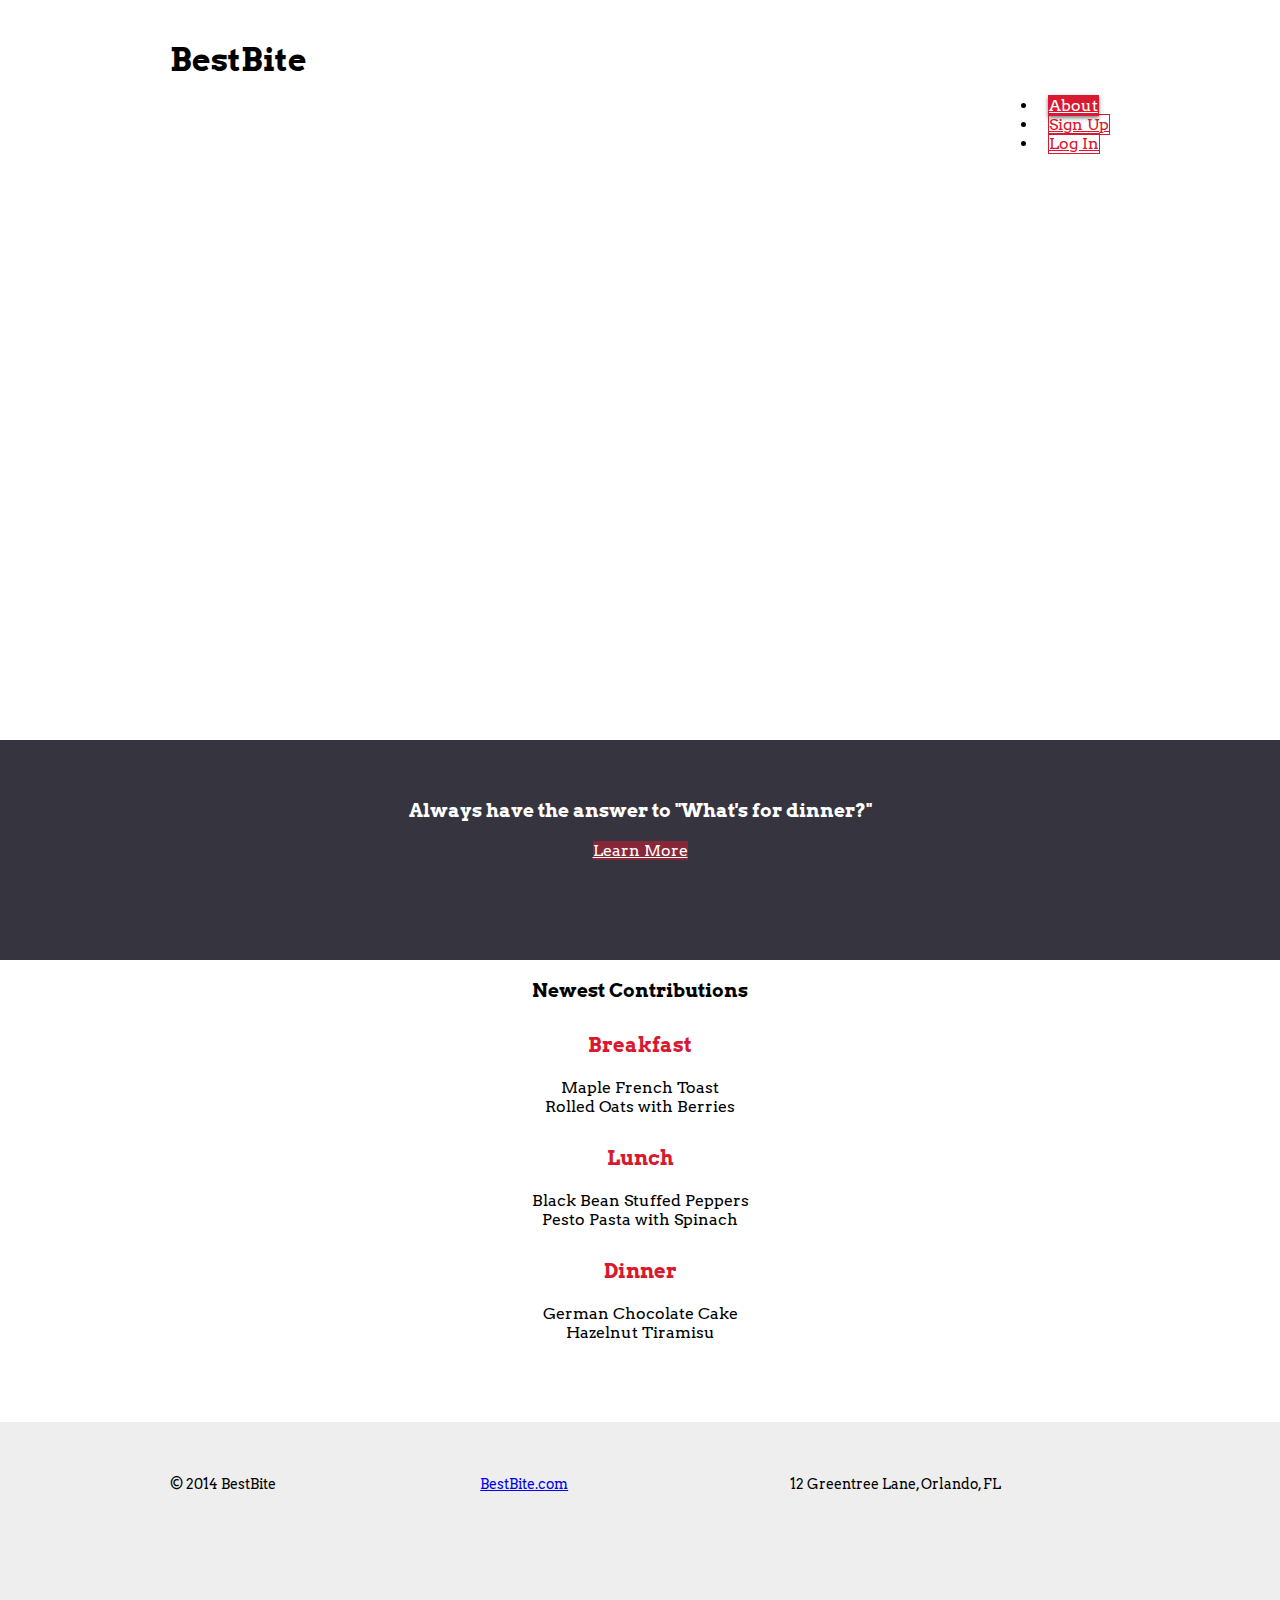
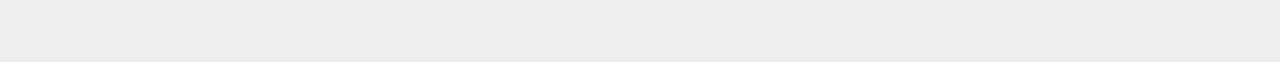
<file: htmlcss/bestbite/index.html>
<!doctype html>
<html>
  <head>
    <link rel="stylesheet" href="https://s3.amazonaws.com/codecademy-content/courses/ltp/css/bootstrap.css">
    <link href='https://fonts.googleapis.com/css?family=Arvo:400,700' rel='stylesheet' type='text/css'>
    <link rel="stylesheet" href="style.css">
  </head>
  <body>

    <div class="header">
      <div class="container">
        <div class="row">
          <div class="col-md-4">
            <h1>
              BestBite
            </h1>
          </div>
            <ul class="nav nav-pills">
                             <li role="presentation" class="active"><a href="#">About</a></li>
                         <li role="presentation"><a href="#">Sign Up</a></li>
                        <li role="presentation"><a href="#">Log In</a></li>
                    </ul>
        </div>

      </div>
    </div>

    <div class="jumbotron">
      <div class="container">
                <div class="row">
                     <div class="col-md-4">
             <h2>Browse</h2>
             <h2>Create</h2>
             <h2>Share</h2>
        </div>
      </div>
    </div>
    </div>

    <div class="section banner">
      <div class="container">
        <h3>Always have the answer to "What's for dinner?"</h3>
        <a class="btn btn-default" href="#" role="button">Learn More</a>
      </div>
    </div>

    <div class="section">
      <div class="container">
        <div class="page-header">
          <h3>Newest Contributions</h3>
        </div>
          <div class="row">
            <div class="col-md-4">
              <h4>Breakfast</h4>
              <ul>
                <li>Maple French Toast</li>
                <li>Rolled Oats with Berries</li>
              </ul>
            </div>
            <div class="col-md-4">
              <h4>Lunch</h4>
              <ul>
                <li>Black Bean Stuffed Peppers</li>
                <li>Pesto Pasta with Spinach</li>
              </ul>
            </div>
            <div class="col-md-4">
              <h4>Dinner</h4>
              <ul>
                <li>German Chocolate Cake</li>
                <li>Hazelnut Tiramisu</li>
              </ul>
            </div>
          </div>
      </div>
    </div>

    <div class="footer">
      <div class="container">
        <p>
           &copy 2014 BestBite
        </p>
        <p>
          <a href="#">BestBite.com</a>
        </p>
        <p>
          12 Greentree Lane, Orlando, FL
        </p>

      </div>
    </div>

  </body>
</html>
</file>
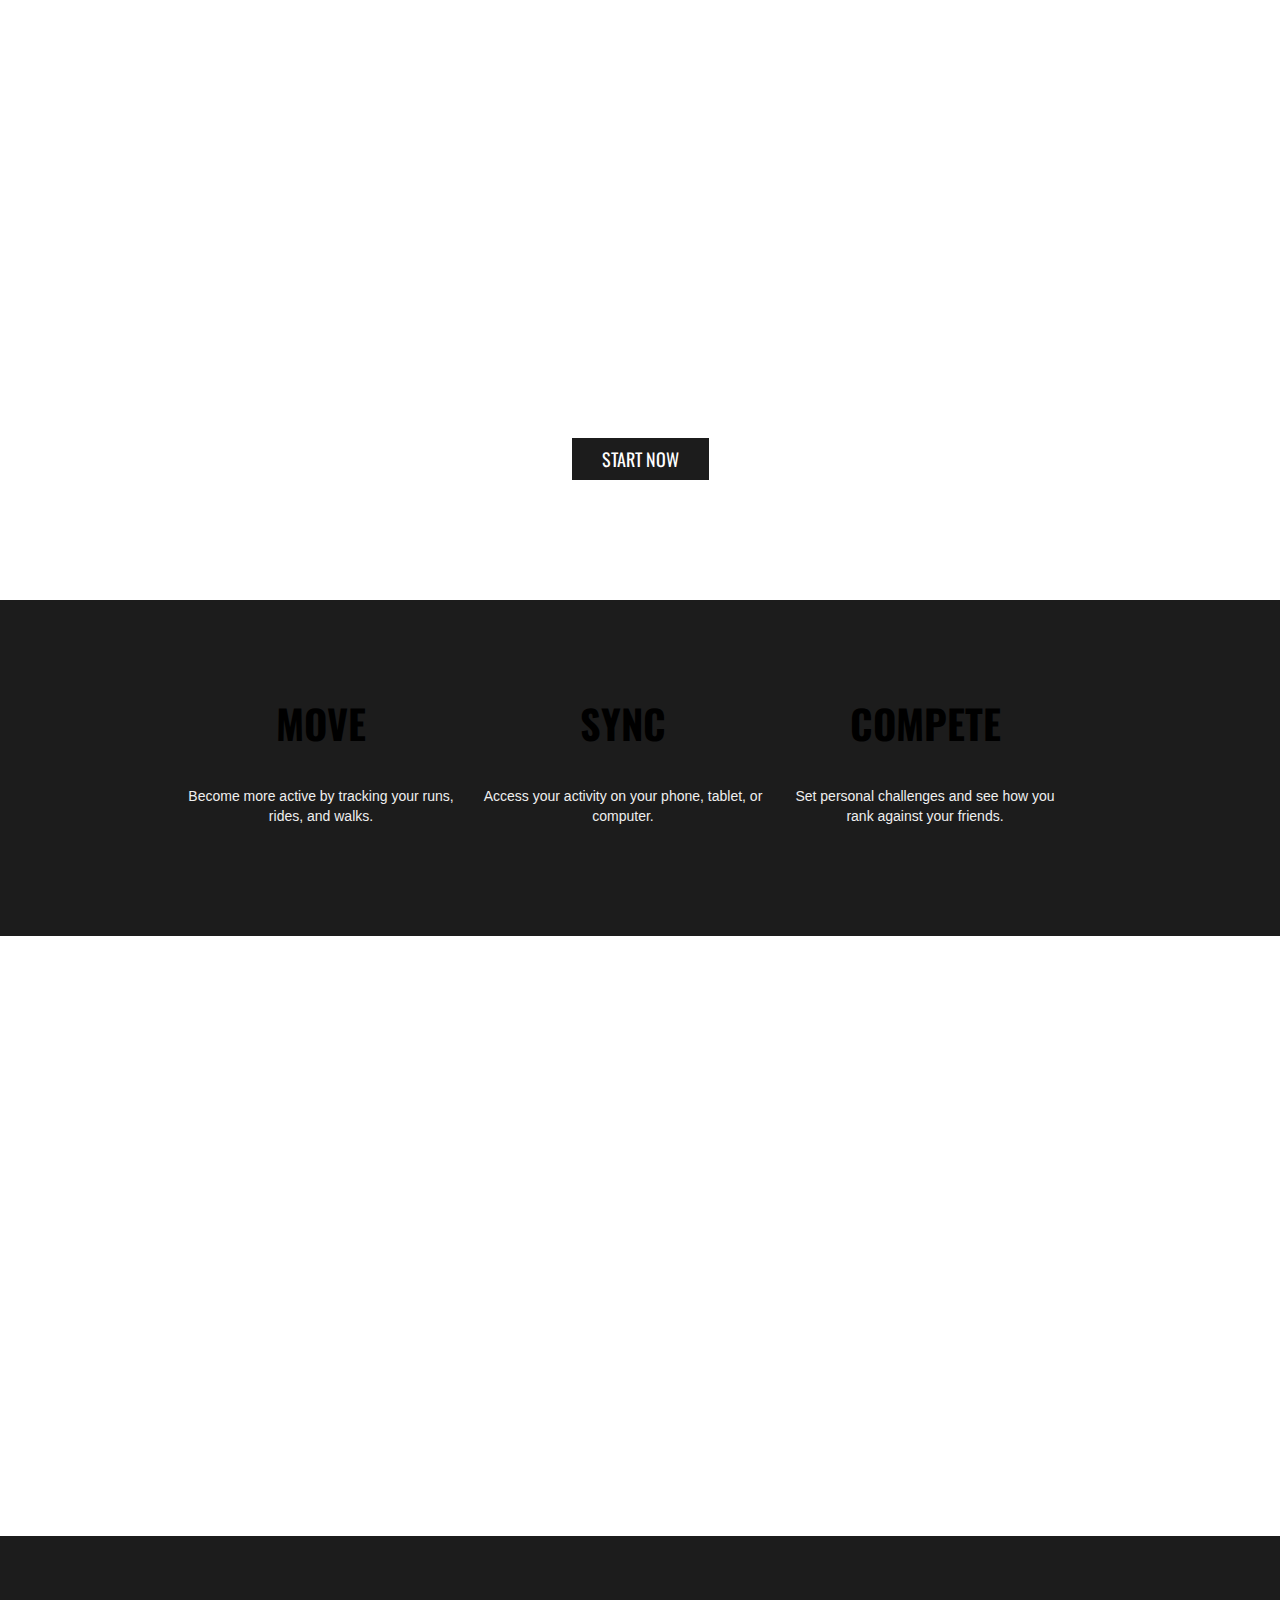
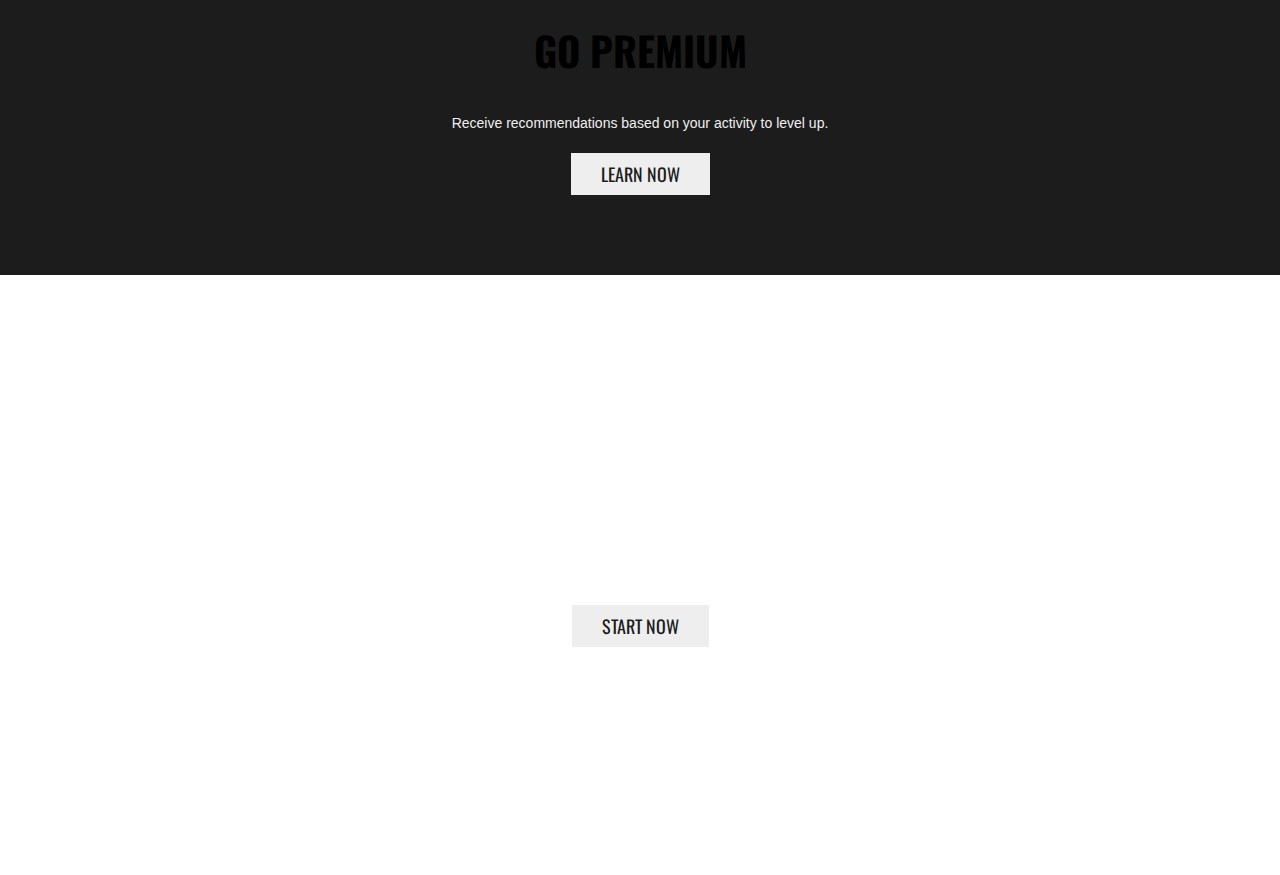
<file: htmlcss/move/index.html>
<!doctype html>
<html>
  <head>
    <link href='https://fonts.googleapis.com/css?family=Oswald:400,700' rel='stylesheet' type='text/css'>
    <link rel='stylesheet' href='style.css'/>
  </head>
  <body>

    <div class="main">
      <div class="container">
        <h1>move</h1>
        <p>Form healthy habits to take your fitness to the next level.</p>
        <a class="btn" href="www.google.com">START NOW</a>

      </div>
    </div>

    <div class="supporting">
      <div class="container">
        <div class="col">
          <h2>Move</h2>
          <p>Become more active by tracking your runs, rides, and walks.</p>
        </div>
        <div class="col">
          <h2>Sync</h2>
          <p>Access your activity on your phone, tablet, or computer.</p>
        </div>
        <div class="col">
          <h2>Compete</h2>
          <p>Set personal challenges and see how you rank against your friends.</p>
        </div>

        <div class="clearfix"></div>

      </div>
    </div>


    <div class="feature">
      <div class="container">
        <h2>MOVE. REST. RECOVER. MOVE.</h2>
      </div>
    </div>
    <div class="supporting">
      <div class="container">
          <h2>Go Premium</h2>
          <p>Receive recommendations based on your activity to level up.</p>
         <a class="btn" href="www.google.com">LEARN NOW</a>
        </div>
        </div>
    <div class="footer">
      <div class="container">
        <h1>STOP SCROLLING. START MOVING</h1>
        <a class="btn" href="www.google.com">START NOW</a>

      </div>
    </div>

  </body>
</html>
</file>
<file: htmlcss/bestbite/style.css>
html, body {
  margin: 0;
  padding: 0;
  font-family: 'Arvo', serif;
  font-size: 16px;

}

.container {
  max-width: 940px;
  margin: 0 auto;
}


/* Header */
.header {
  padding:40px;
}
.header h1 {
  margin:0;
  padding:0;
}

.nav {
  float:right;
}
.nav-pills li a {
  color: #d8192f;
  border:1px solid #d8192f;
  margin-left:10px;
  text-align:center;
  width:100px;
}

.nav-pills li.active a,
.nav-pills li a:hover,
.section .btn:hover {
  background-color:rgba(216,25,47,1);
  box-shadow:0 2px 4px rgba(0,0,0,.5);
  color:#fff;
}


/* Jumbotron */
.jumbotron {
  height: 500px;
  background: url("https://s3.amazonaws.com/codecademy-content/projects/bestbite/bg.jpg") no-repeat center center fixed;
  background-size: cover;
}
.jumbotron h2:first-child {
    margin:120px 0 0;
}
.jumbotron h2 {
   color:#fff;
   font-size: 60px;
   text-align: right;
   margin:0;
   width:100%;
}


/* Banner */
.banner, .supporting {
  text-align: center;
  padding-top: 40px;
}

.banner {
  background-color:#36343f;
  height:180px;
  color: #fff;
}
.section .page-header {
  text-align:center;
}
.section {
  text-align:center;
}
.section .btn {
  background-color:rgba(216,25,47,.5);
  border:0px;
  color:#fff;
  margin-top:24px;
}
.section h4 {
  color:#d8192f;
  margin:30px 0 20px;
  padding:0;
  font-size:20px;
}
.section ul {
  list-style-type:none;
  margin-top:10px;
  padding:0;
}

.footer {
  height:100px;
  padding:40px 0px 100px;
  margin-top:80px;
  background-color:#eee;
}

.footer p{
  float:left;
  width:33%;
  font-size:14px;
}

/* Media Queries */
@media (max-width: 680px) {
  .header h1 {
    margin-bottom: 20px;
    text-align: center;
  }
  .nav {
    float: none;
    margin: 0 auto;
  }
  .banner {
    height: 220px;
  }

  .nav-pills li:first-child a  {
    margin-left: 0;
  }
}
</file>
<file: htmlcss/move/style.css>
html, body {
  margin: 0;
}

h1, h2, a {
  font-family: 'Oswald', sans-serif;
  text-transform: uppercase;
}

p {
  font-family: Helvetica, Arial, sans-serif;
}

.container {
  max-width: 940px;
  margin: 0 auto;
}

/* Main */
.main {
  height: 600px;
  background: url("https://s3.amazonaws.com/codecademy-content/projects/move/bg.jpg") no-repeat center center fixed;
  background-size: cover;
  margin:0 auto;
  text-align:center;
}
.main .container {
   position: relative;
   top: 100px;
}

.main h1 {
  font-size: 150px;
  color:#fff;
  margin:0;
}

.main p {
  font-size: 18px;
  color:#fff;
  margin:0 0 20px 0;
}
.main .btn {
  background-color:#1c1c1c;
  color:#fff;
  padding:8px 30px;
  font-size:18px;
  text-decoration:none;
  display:inline-block;
}


/* Supporting */
.supporting {
  text-align: center;
  padding: 50px 0 80px;
  background-color:#1c1c1c;
}

.supporting .col {
  float: left;
  width: 28%;
  padding: 10px;
}

.supportingß h2 {
  color: #ffa800;
  font-size: 20px;
  margin-bottom: 10px;
}

.clearfix {
  clear: both;
}

.supporting p {
  color: #efefef;
  margin-bottom: 20px;
  line-height: 20px;
  font-size: 12px;
}

.supporting .btn {
  background-color: #eee;
  color: #1c1c1c;
  font-size: 18px;
  padding: 8px 30px;
  text-decoration: none;
  display: inline-block;
}

/* Feature */
.feature {
  height: 600px;
  background: url("https://s3.amazonaws.com/codecademy-content/projects/move/feature.jpg") no-repeat center center fixed;
  -webkit-background-size: cover;
  -moz-background-size: cover;
  -o-background-size: cover;
  background-size: cover;
  margin:0 auto;
  text-align:center;
}
.feature .container {
   position: relative;
   top: 200px;
}

.feature h2 {
  color: #fff;
  font-size: 40px;
  margin: 0;
  padding:50px 0 0;
}

/* Footer */
.footer {
  height: 600px;
  background: url("https://s3.amazonaws.com/codecademy-content/projects/move/footer.jpg") no-repeat center center fixed;
  -webkit-background-size: cover;
  -moz-background-size: cover;
  -o-background-size: cover;
  background-size: cover;
  margin:0 auto;
  text-align:center;
}

.footer .container {
   position: relative;
   top: 200px;
}

.footer h1,
.footer h2 {
  color: #fff;
  font-size: 40px;
  margin: 0 0 20px 0;
  padding:50px 0 0;
}

.footer p {
  color: #fff;
  margin: 0 0 20px 0;
  font-size: 18px;
}

.footer .btn {
  background-color: #eee;
  color: #1c1c1c;
  font-size: 18px;
  padding: 8px 30px;
  text-decoration: none;
  display: inline-block;
}

a.btn:hover {
  background:#ffa800;
  color:#000;
}


@media (min-width:600px) {
  .main h1 {
    font-size: 200px;
  }

  .supporting .col {
    width: 30%;
  }

  .supporting h2 {
    font-size: 40px;
  }

  .supporting p {
    font-size: 14px;
  }

  .feature h2 {
    font-size: 60px;
  }
}
</file>
